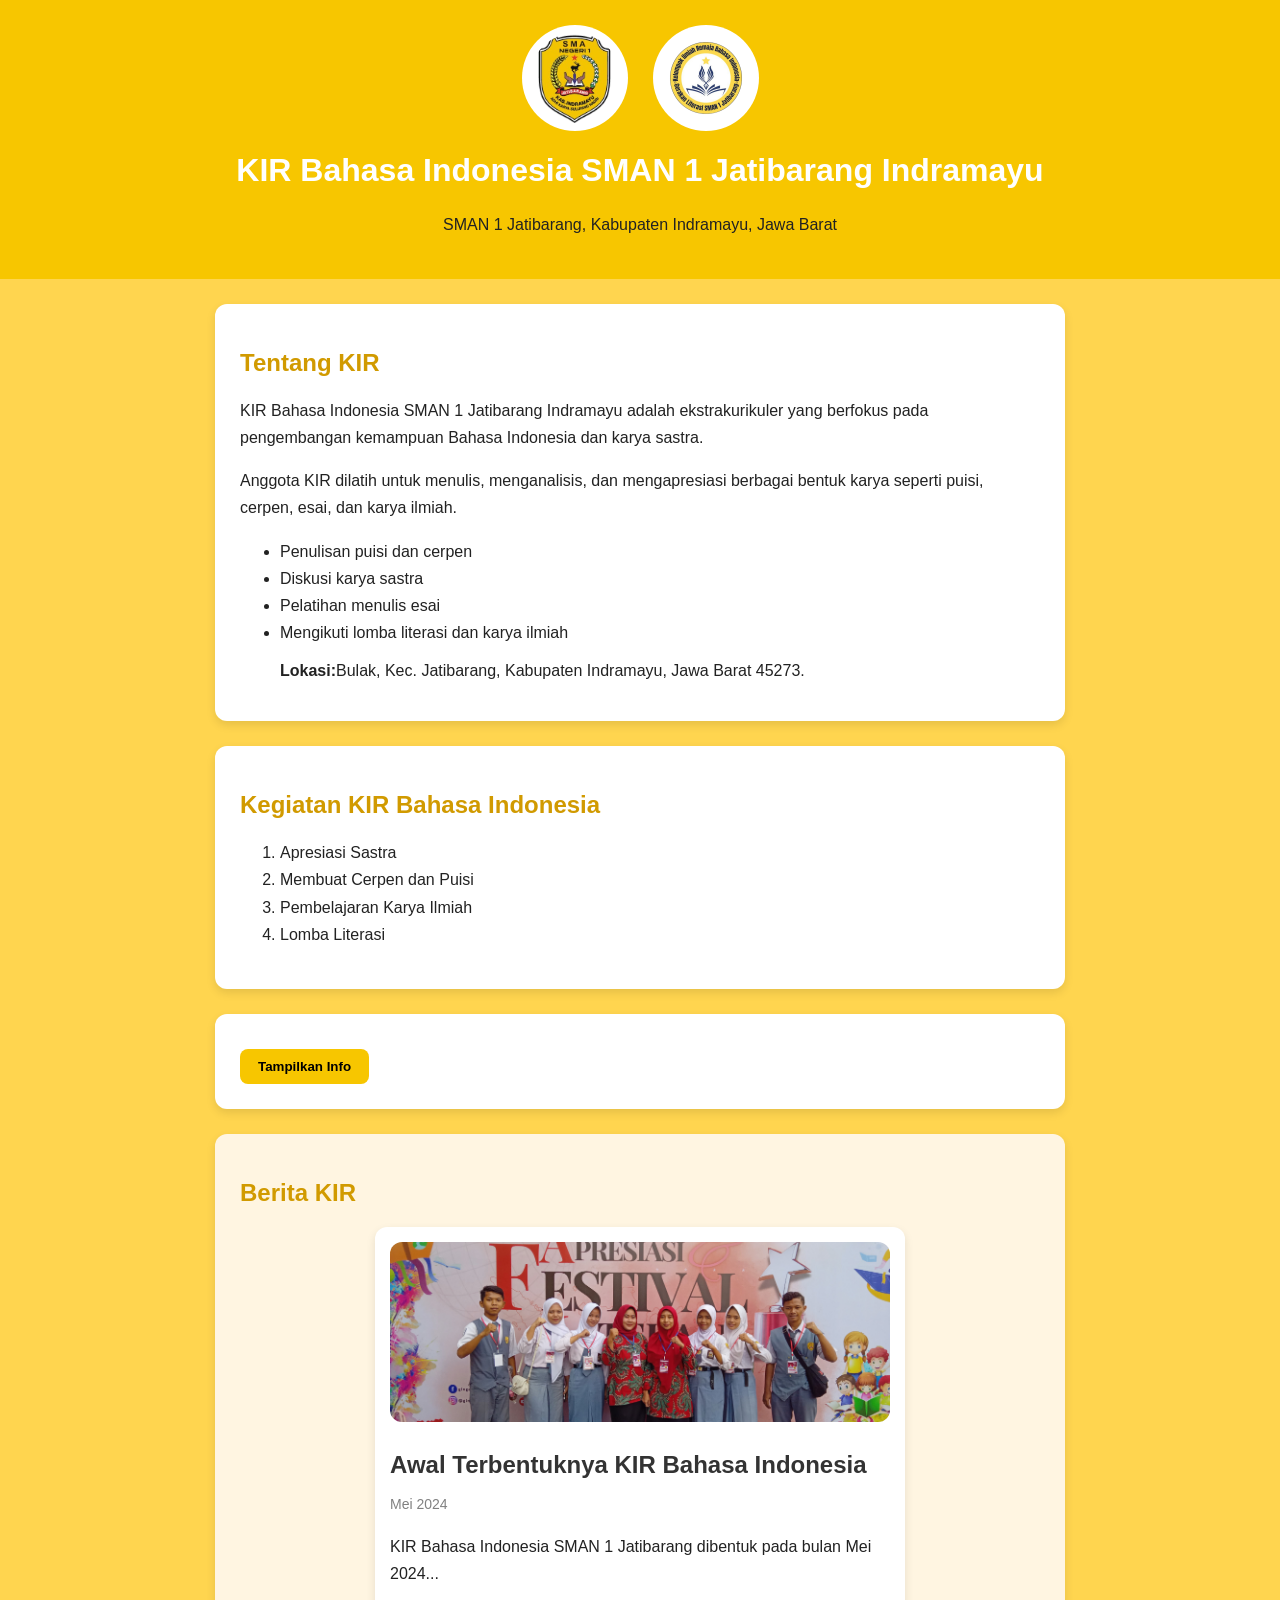
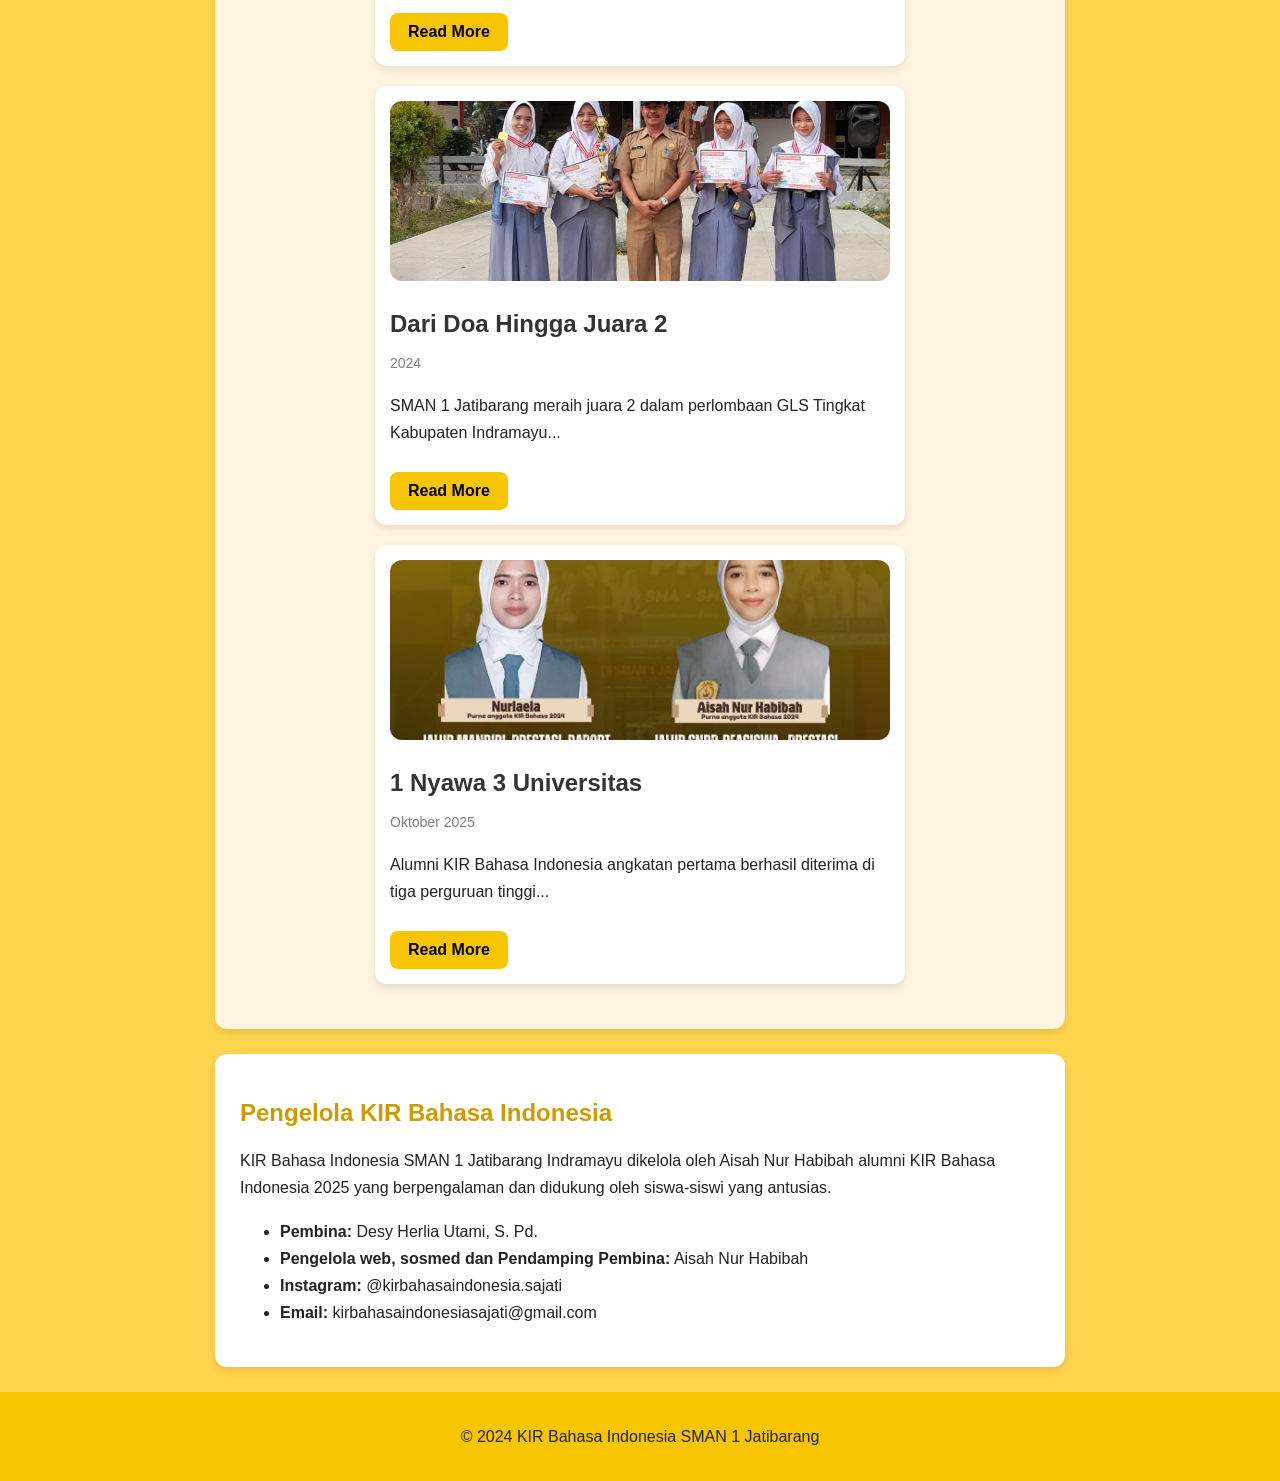
<file: index.html>
<!DOCTYPE html>
<html>
<head>
  <title>KIR Bahasa Indonesia SMAN 1 Jatibarang Indramayu</title>
  <meta name="google-site-verification" content="v3elyH1EfOaiA8cCseCPk67MhXqQoy6T_ZJ7HE2VoYw" />
  <link rel="stylesheet" href="ketiga.css">
</head>

<body>

<header>
  <div class="logo-box">
    <img src="logo-sekolah.png" alt="Logo Sekolah">
    <img src="logo-kir.png" alt="Logo KIR">
  </div>

  <h1 id="judul">KIR Bahasa Indonesia SMAN 1 Jatibarang Indramayu</h1>
  <p>SMAN 1 Jatibarang, Kabupaten Indramayu, Jawa Barat</p>
</header>

<section id="info">
  <div class="card">
    <h2>Tentang KIR</h2>
    <p>
      KIR Bahasa Indonesia SMAN 1 Jatibarang Indramayu adalah ekstrakurikuler yang
      berfokus pada pengembangan kemampuan Bahasa Indonesia dan karya sastra.
    </p>
    <p>
      Anggota KIR dilatih untuk menulis, menganalisis, dan mengapresiasi
      berbagai bentuk karya seperti puisi, cerpen, esai, dan karya ilmiah.
    </p>
    <ul>
      <li>Penulisan puisi dan cerpen</li>
      <li>Diskusi karya sastra</li>
      <li>Pelatihan menulis esai</li>
      <li>Mengikuti lomba literasi dan karya ilmiah</li>
    </p><strong>Lokasi:</strong>Bulak, Kec. Jatibarang, Kabupaten Indramayu, Jawa Barat 45273.</p>
    </ul>
  </div>
</section>

<section id="kegiatan">
  <div class="card">
    <h2>Kegiatan KIR Bahasa Indonesia</h2>
    <ol>
      <li>Apresiasi Sastra</li>
      <li>Membuat Cerpen dan Puisi</li>
      <li>Pembelajaran Karya Ilmiah</li>
      <li>Lomba Literasi</li>
    </ol>
  </div>
</section>

<section id="interaksi">
  <div class="card">
    <button id="tombol-info">Tampilkan Info</button>

    <div id="info-tambahan">
      <h2>Gabung bersama KIR Bahasa Indonesia</h2>
      <p>
        Instagram: @kirbahasaindonesia.sajati
        Alamat: Bulak, Kec. Jatibarang, Kabupaten Indramayu, Jawa Barat 45273
      </p>
    </div>
  </div>
</section>

<section id="berita">
  <div class="card">
    <h2>Berita KIR</h2>

    <div class="berita-card">
      <img src="berita1.jpeg" alt="Berita KIR">
      <h3>Awal Terbentuknya KIR Bahasa Indonesia</h3>
      <p class="tanggal">Mei 2024</p>
      <p>KIR Bahasa Indonesia SMAN 1 Jatibarang dibentuk pada bulan Mei 2024...</p>
      <a href="berita1.html" class="btn">Read More</a>
    </div>

    <div class="berita-card">
      <img src="berita2.jpeg" alt="Berita GLS">
      <h3>Dari Doa Hingga Juara 2</h3>
      <p class="tanggal">2024</p>
      <p>SMAN 1 Jatibarang meraih juara 2 dalam perlombaan GLS Tingkat Kabupaten Indramayu...</p>
      <a href="berita2.html" class="btn">Read More</a>
    </div>

    <div class="berita-card">
  <img src="berita3.png" alt="Berita KIR Bahasa Indonesia">

  <h3>1 Nyawa 3 Universitas</h3>
  <p class="tanggal">Oktober 2025</p>

  <p>
    Alumni KIR Bahasa Indonesia angkatan pertama berhasil diterima di tiga perguruan tinggi...
  </p>

  <a href="berita3.html" class="btn">Read More</a>
</div>

  </div>
</section>

<section id="pengelola">
  <div class="card">
    <h2>Pengelola KIR Bahasa Indonesia</h2>
    <p>
      KIR Bahasa Indonesia SMAN 1 Jatibarang Indramayu dikelola oleh Aisah Nur Habibah
      alumni KIR Bahasa Indonesia 2025 yang berpengalaman dan didukung oleh siswa-siswi yang antusias.
    </p>
    <ul>
      <li><strong>Pembina:</strong> Desy Herlia Utami, S. Pd.</li>
      <li><strong>Pengelola web, sosmed dan Pendamping Pembina:</strong> Aisah Nur Habibah</li>
      <li><strong>Instagram:</strong> @kirbahasaindonesia.sajati</li>
      <li><strong>Email:</strong> kirbahasaindonesiasajati@gmail.com</li>
    </ul>
  </div>
</section>

<footer>
  <p>&copy; 2024 KIR Bahasa Indonesia SMAN 1 Jatibarang</p>
</footer>

<script src="script.js"></script>

</body>
</html>
</file>
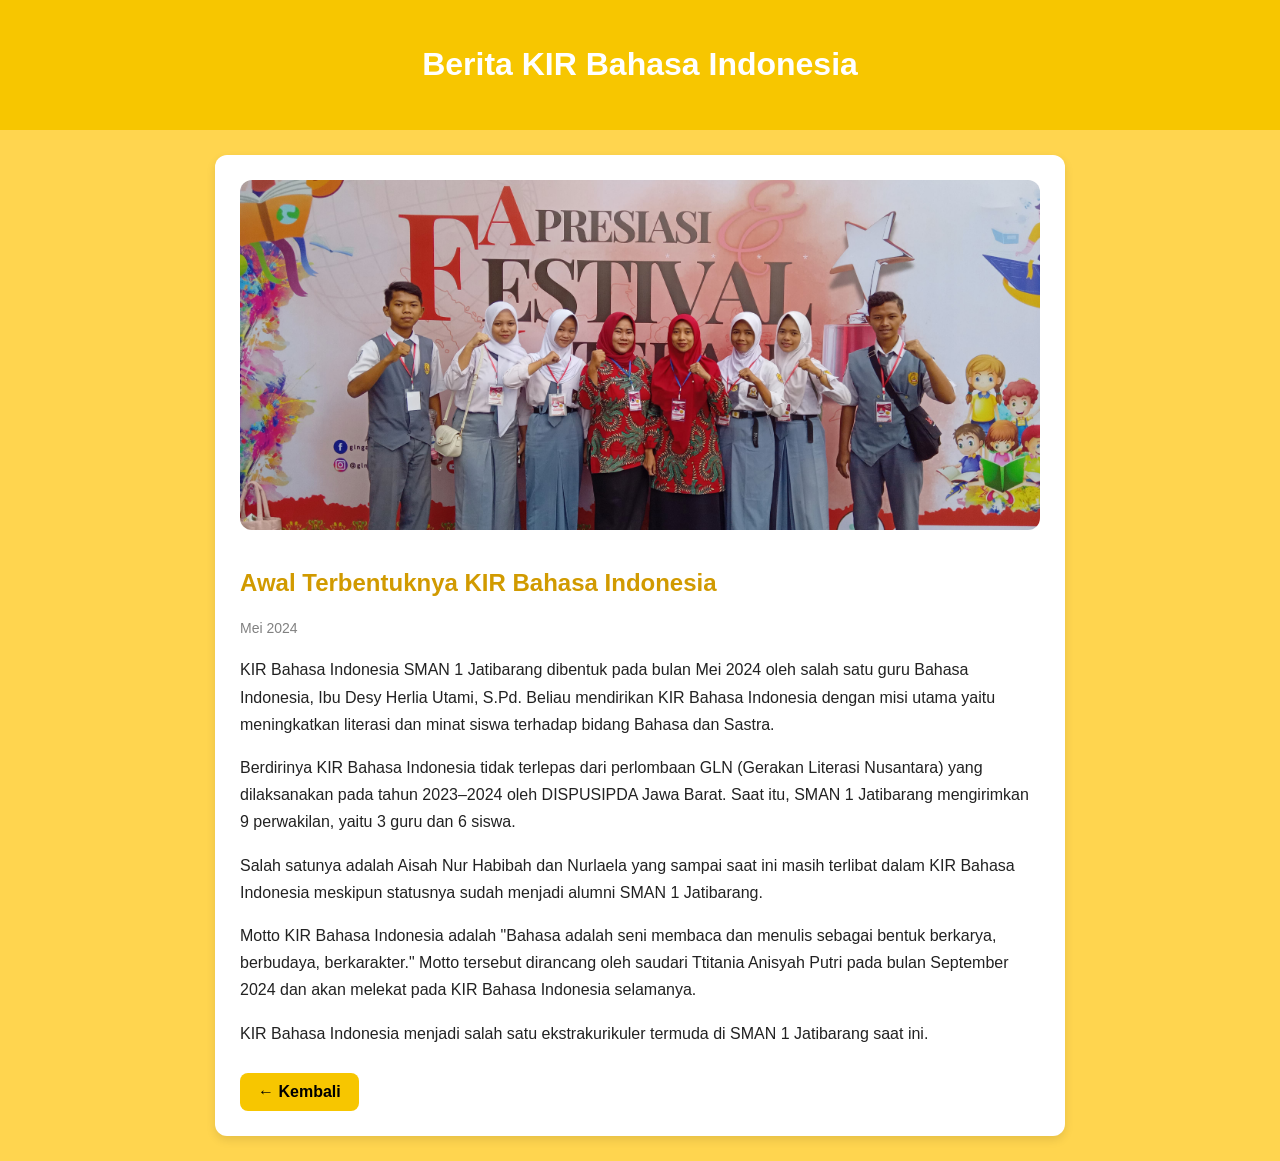
<file: berita1.html>
<!DOCTYPE html>
<html>
<head>
  <title>Awal Terbentuknya KIR Bahasa Indonesia</title>
  <link rel="stylesheet" href="ketiga.css">
</head>

<body>

<header>
  <h1>Berita KIR Bahasa Indonesia</h1>
</header>

<section>
  <div class="card">
    <img src="berita1.jpeg" alt="Berita KIR" class="foto-berita-detail">

    <h2>Awal Terbentuknya KIR Bahasa Indonesia</h2>
    <p class="tanggal">Mei 2024</p>

    <p>
      KIR Bahasa Indonesia SMAN 1 Jatibarang dibentuk pada bulan Mei 2024 oleh salah satu guru Bahasa Indonesia,
      Ibu Desy Herlia Utami, S.Pd. Beliau mendirikan KIR Bahasa Indonesia dengan misi utama yaitu meningkatkan
      literasi dan minat siswa terhadap bidang Bahasa dan Sastra.
    </p>

    <p>
      Berdirinya KIR Bahasa Indonesia tidak terlepas dari perlombaan GLN (Gerakan Literasi Nusantara) yang
      dilaksanakan pada tahun 2023–2024 oleh DISPUSIPDA Jawa Barat. Saat itu, SMAN 1 Jatibarang mengirimkan
      9 perwakilan, yaitu 3 guru dan 6 siswa.
    </p>

    <p>
      Salah satunya adalah Aisah Nur Habibah dan Nurlaela yang sampai saat ini masih terlibat dalam KIR Bahasa
      Indonesia meskipun statusnya sudah menjadi alumni SMAN 1 Jatibarang.
    </p>

    <p>
      Motto KIR Bahasa Indonesia adalah "Bahasa adalah seni membaca dan menulis sebagai bentuk berkarya,
      berbudaya, berkarakter." Motto tersebut dirancang oleh saudari Ttitania Anisyah Putri pada bulan September
      2024 dan akan melekat pada KIR Bahasa Indonesia selamanya.
    </p>

    <p>
      KIR Bahasa Indonesia menjadi salah satu ekstrakurikuler termuda di SMAN 1 Jatibarang saat ini.
    </p>

    <a href="index.html" class="btn">← Kembali</a>
  </div>
</section>

</body>
</html>
</file>
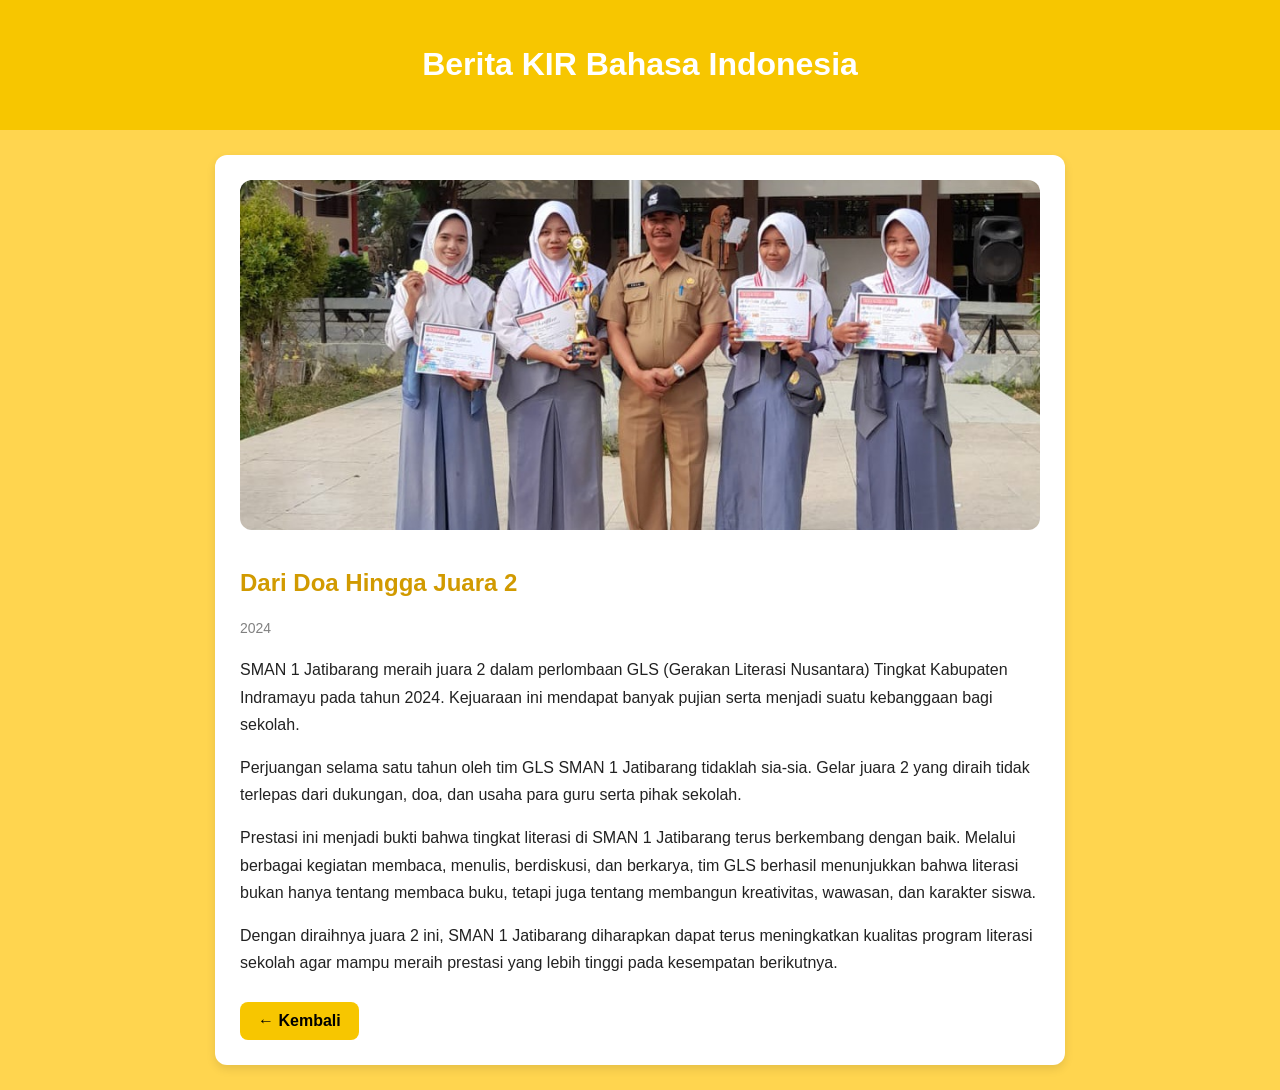
<file: berita2.html>
<!DOCTYPE html>
<html>
<head>
  <title>Dari Doa Hingga Juara 2</title>
  <link rel="stylesheet" href="ketiga.css">
</head>

<body>

<header>
  <h1>Berita KIR Bahasa Indonesia</h1>
</header>

<section>
  <div class="card">
    <img src="berita2.jpeg" alt="Berita GLS" class="foto-berita-detail">

    <h2>Dari Doa Hingga Juara 2</h2>
    <p class="tanggal">2024</p>

    <p>
      SMAN 1 Jatibarang meraih juara 2 dalam perlombaan GLS (Gerakan Literasi Nusantara)
      Tingkat Kabupaten Indramayu pada tahun 2024. Kejuaraan ini mendapat banyak pujian
      serta menjadi suatu kebanggaan bagi sekolah.
    </p>

    <p>
      Perjuangan selama satu tahun oleh tim GLS SMAN 1 Jatibarang tidaklah sia-sia.
      Gelar juara 2 yang diraih tidak terlepas dari dukungan, doa, dan usaha para guru
      serta pihak sekolah.
    </p>

    <p>
      Prestasi ini menjadi bukti bahwa tingkat literasi di SMAN 1 Jatibarang terus
      berkembang dengan baik. Melalui berbagai kegiatan membaca, menulis, berdiskusi,
      dan berkarya, tim GLS berhasil menunjukkan bahwa literasi bukan hanya tentang
      membaca buku, tetapi juga tentang membangun kreativitas, wawasan, dan karakter siswa.
    </p>

    <p>
      Dengan diraihnya juara 2 ini, SMAN 1 Jatibarang diharapkan dapat terus meningkatkan
      kualitas program literasi sekolah agar mampu meraih prestasi yang lebih tinggi pada
      kesempatan berikutnya.
    </p>

    <a href="index.html" class="btn">← Kembali</a>
  </div>
</section>

</body>
</html>
</file>
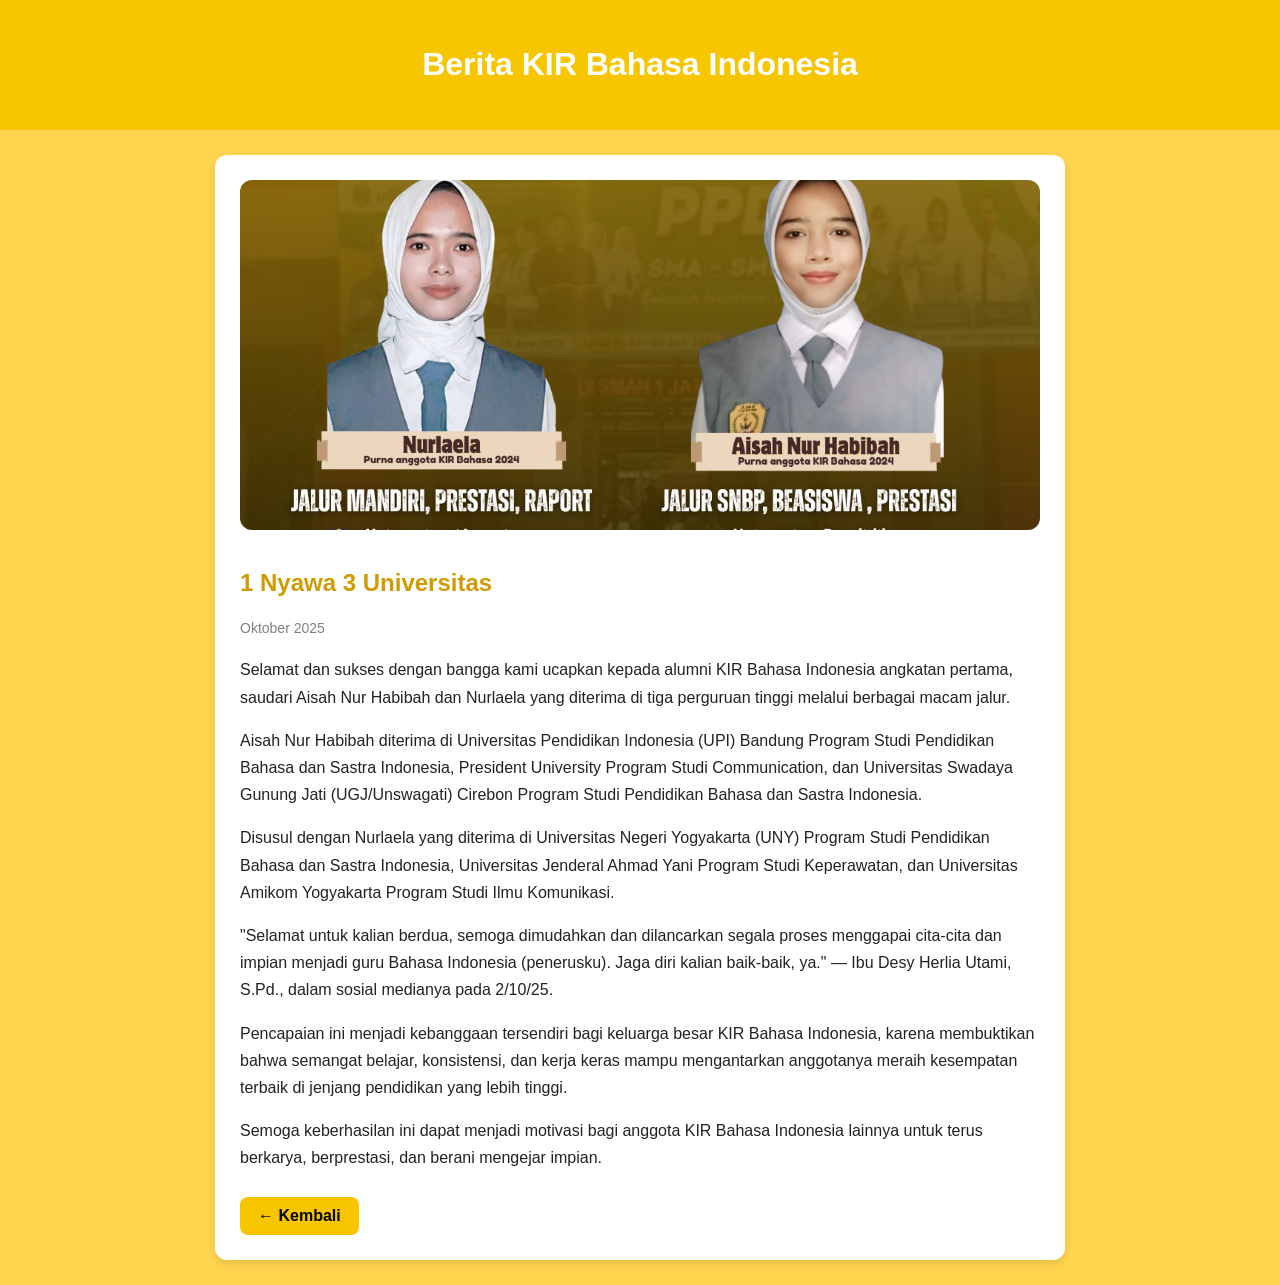
<file: berita3.html>
<!DOCTYPE html>
<html>
<head>
  <title>1 Nyawa 3 Universitas</title>
  <link rel="stylesheet" href="ketiga.css">
</head>

<body>

<header>
  <h1>Berita KIR Bahasa Indonesia</h1>
</header>

<section>
  <div class="card">
    <img src="berita3.png" alt="Berita KIR Bahasa Indonesia" class="foto-berita-detail">

    <h2>1 Nyawa 3 Universitas</h2>
    <p class="tanggal">Oktober 2025</p>

    <p>
      Selamat dan sukses dengan bangga kami ucapkan kepada alumni KIR Bahasa Indonesia
      angkatan pertama, saudari Aisah Nur Habibah dan Nurlaela yang diterima di tiga
      perguruan tinggi melalui berbagai macam jalur.
    </p>

    <p>
      Aisah Nur Habibah diterima di Universitas Pendidikan Indonesia (UPI) Bandung
      Program Studi Pendidikan Bahasa dan Sastra Indonesia, President University
      Program Studi Communication, dan Universitas Swadaya Gunung Jati (UGJ/Unswagati)
      Cirebon Program Studi Pendidikan Bahasa dan Sastra Indonesia.
    </p>

    <p>
      Disusul dengan Nurlaela yang diterima di Universitas Negeri Yogyakarta (UNY)
      Program Studi Pendidikan Bahasa dan Sastra Indonesia, Universitas Jenderal Ahmad
      Yani Program Studi Keperawatan, dan Universitas Amikom Yogyakarta Program Studi
      Ilmu Komunikasi.
    </p>

    <p>
      "Selamat untuk kalian berdua, semoga dimudahkan dan dilancarkan segala proses
      menggapai cita-cita dan impian menjadi guru Bahasa Indonesia (penerusku).
      Jaga diri kalian baik-baik, ya." — Ibu Desy Herlia Utami, S.Pd., dalam sosial
      medianya pada 2/10/25.
    </p>

    <p>
      Pencapaian ini menjadi kebanggaan tersendiri bagi keluarga besar KIR Bahasa
      Indonesia, karena membuktikan bahwa semangat belajar, konsistensi, dan kerja keras
      mampu mengantarkan anggotanya meraih kesempatan terbaik di jenjang pendidikan
      yang lebih tinggi.
    </p>

    <p>
      Semoga keberhasilan ini dapat menjadi motivasi bagi anggota KIR Bahasa Indonesia
      lainnya untuk terus berkarya, berprestasi, dan berani mengejar impian.
    </p>

    <a href="index.html" class="btn">← Kembali</a>
  </div>
</section>

</body>
</html>
</file>
<file: ketiga.css>
/* RESET DASAR */
body {
  margin: 0;
  font-family: Arial, sans-serif;
  background-color: #ffd54f;
  color: #222;
  transition: 0.3s;
}

/* HEADER */
header {
  background-color: #f7c600;
  text-align: center;
  padding: 25px;
}

/* LOGO */
.logo-box {
  display: flex;
  justify-content: center;
  align-items: center;
  gap: 25px;
}

.logo-box img {
  width: 90px;
  height: 90px;
  object-fit: contain;
  background: white;
  border-radius: 50%;
  padding: 8px;
}

/* CARD */
.card {
  background: white;
  margin: 25px auto;
  padding: 25px;
  max-width: 800px;
  border-radius: 12px;
  transition: 0.3s;
  box-shadow: 0 4px 10px rgba(0, 0, 0, 0.1);
}

.card:hover {
  transform: scale(1.03);
}

/* JUDUL */
h1 {
  color: white;
}

h2 {
  color: #d19a00;
}

/* TEKS */
p, li {
  font-size: 16px;
  line-height: 1.7;
}

/* TOMBOL */
button,
.btn {
  display: inline-block;
  background-color: #f7c600;
  color: black;
  border: none;
  padding: 10px 18px;
  border-radius: 8px;
  font-weight: bold;
  cursor: pointer;
  text-decoration: none;
  margin-top: 10px;
}

/* INFO TAMBAHAN */
#info-tambahan {
  display: none;
}

#info-tambahan.muncul {
  display: block;
}

/* EFEK JUDUL BERKEDIP */
#judul {
  animation: kedip 2s infinite;
}

@keyframes kedip {
  0% { opacity: 1; }
  50% { opacity: 0.5; }
  100% { opacity: 1; }
}

/* BERITA */
#berita .card {
  background-color: #fff5e1;
}

.berita-card {
  background-color: white;
  padding: 15px;
  border-radius: 12px;
  margin: 20px auto;
  max-width: 500px;
  box-shadow: 0 4px 10px rgba(0, 0, 0, 0.1);
}

.berita-card img {
  width: 100%;
  height: 180px;
  object-fit: cover;
  object-position: center;
  border-radius: 12px;
  margin-bottom: 15px;
}

.berita-card h3 {
  font-size: 24px;
  margin: 10px 0;
  color: #333;
}

.tanggal {
  color: gray;
  font-size: 14px;
}

.foto-berita-detail {
  width: 100%;
  max-height: 350px;
  object-fit: cover;
  border-radius: 12px;
  margin-bottom: 15px;
}

/* DARK MODE */
.dark-mode {
  background-color: #1e1e1e;
  color: white;
}

.dark-mode header {
  background-color: #333;
}

.dark-mode .card {
  background-color: #2c2c2c;
  color: white;
}

.dark-mode h1,
.dark-mode h2 {
  color: #ffd54f;
}

/* FOOTER */
footer {
  background-color: #f7c600;
  text-align: center;
  padding: 15px;
  margin-top: 20px;
}
</file>
